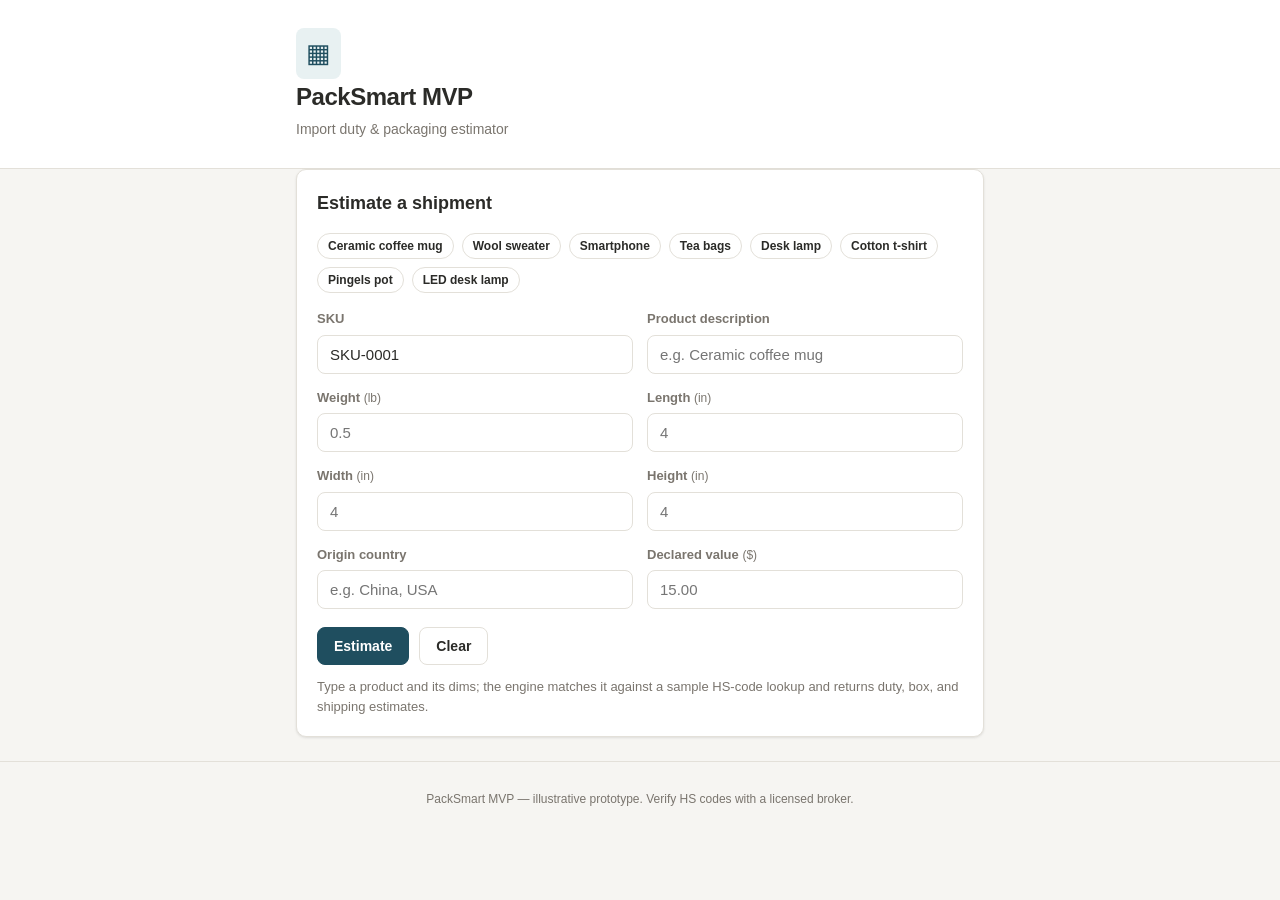
<file: templates/index.html>
<!DOCTYPE html>
<html lang="en">
<head>
  <meta charset="UTF-8" />
  <meta name="viewport" content="width=device-width, initial-scale=1.0" />
  <title>PackSmart MVP — Duty &amp; Packaging Estimator</title>
  <meta name="description" content="Upload-free import duty &amp; packaging estimator for Silk Route-style shipments." />
  <link rel="stylesheet" href="/static/style.css" />
</head>
<body>
  <header class="app-header">
    <div class="wrap">
      <span class="logo-mark" aria-hidden="true">▦</span>
      <div>
        <h1>PackSmart MVP</h1>
        <p class="tagline">Import duty &amp; packaging estimator</p>
      </div>
    </div>
  </header>

  <main class="wrap">
    <section class="card input-card">
      <h2>Estimate a shipment</h2>
      <form id="estimate-form" autocomplete="off" novalidate>
        <div class="quick-row" id="quick-picks"></div>

        <div class="grid">
          <div class="field">
            <label for="sku">SKU</label>
            <input id="sku" name="sku" value="SKU-0001" />
          </div>

          <div class="field">
            <label for="description">Product description</label>
            <input
              id="description"
              name="description"
              placeholder="e.g. Ceramic coffee mug"
              list="suggestions"
            />
            <datalist id="suggestions"></datalist>
          </div>

          <div class="field">
            <label for="weight_lb">Weight <span class="unit">(lb)</span></label>
            <input id="weight_lb" name="weight_lb" type="number" min="0" step="0.01" placeholder="0.5" />
          </div>

          <div class="field">
            <label for="length_in">Length <span class="unit">(in)</span></label>
            <input id="length_in" name="length_in" type="number" min="0" step="0.1" placeholder="4" />
          </div>

          <div class="field">
            <label for="width_in">Width <span class="unit">(in)</span></label>
            <input id="width_in" name="width_in" type="number" min="0" step="0.1" placeholder="4" />
          </div>

          <div class="field">
            <label for="height_in">Height <span class="unit">(in)</span></label>
            <input id="height_in" name="height_in" type="number" min="0" step="0.1" placeholder="4" />
          </div>

          <div class="field">
            <label for="origin_country">Origin country</label>
            <input id="origin_country" name="origin_country" placeholder="e.g. China, USA" />
          </div>

          <div class="field">
            <label for="declared_value">Declared value <span class="unit">($)</span></label>
            <input id="declared_value" name="declared_value" type="number" min="0" step="0.01" placeholder="15.00" />
          </div>
        </div>

        <div class="actions">
          <button type="submit" id="estimate-btn" class="primary">Estimate</button>
          <button type="button" id="clear-btn" class="ghost">Clear</button>
        </div>
      </form>

      <p class="hint">
        Type a product and its dims; the engine matches it against a sample HS-code
        lookup and returns duty, box, and shipping estimates.
      </p>
    </section>

    <section class="card results-card" id="results-card" hidden aria-live="polite">
      <h2>Estimate</h2>
      <div id="result"></div>
      <p class="hint" id="result-hint"></p>
    </section>
  </main>

  <footer class="app-footer">
    <div class="wrap">
      <p>PackSmart MVP — illustrative prototype. Verify HS codes with a licensed broker.</p>
    </div>
  </footer>

  <script src="/static/app.js"></script>
</body>
</html>
</file>
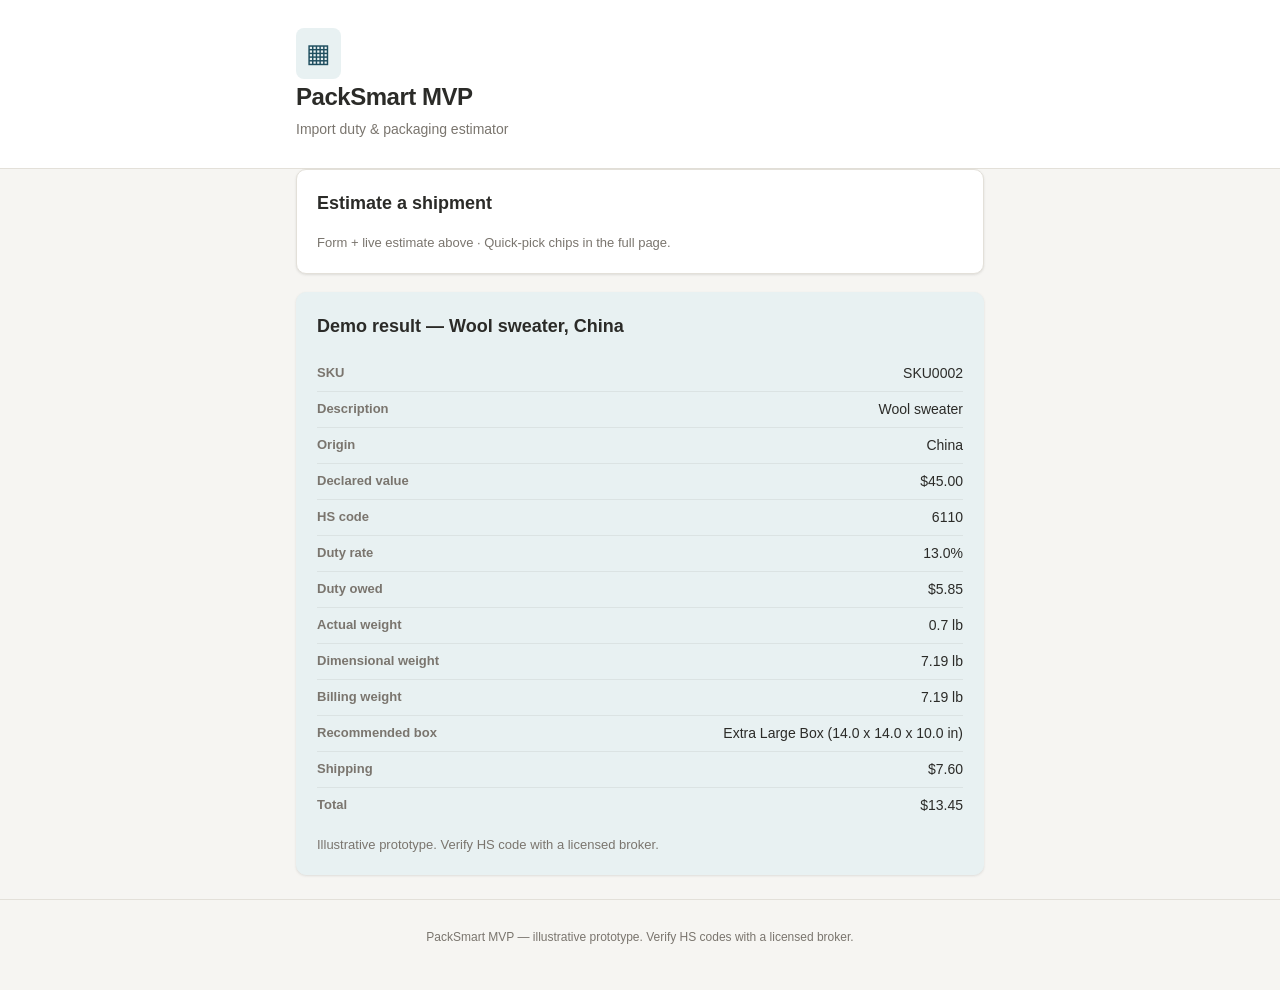
<file: preview/prototype_preview.html>
<!DOCTYPE html>
<html lang="en"><head><meta charset="UTF-8" />
<meta name="viewport" content="width=device-width, initial-scale=1.0" />
<title>PackSmart MVP — Preview</title>
<style>:root {
  --bg: #f6f5f2;
  --surface: #ffffff;
  --border: #e3e0d9;
  --text: #2b2b28;
  --muted: #7a756e;
  --accent: #1f4e5f;
  --accent-soft: #e8f1f2;
  --danger: #b00020;
  --danger-soft: #faeceb;
  --shadow: 0 1px 3px rgba(43, 43, 40, 0.08), 0 1px 2px rgba(43, 43, 40, 0.04);
  --radius: 10px;
}

* { box-sizing: border-box; }

body {
  margin: 0;
  font-family: -apple-system, BlinkMacSystemFont, "Segoe UI", Roboto, Helvetica, Arial, sans-serif;
  background: var(--bg);
  color: var(--text);
  line-height: 1.5;
}

.wrap {
  max-width: 720px;
  margin: 0 auto;
  padding: 0 16px;
}

.app-header {
  background: var(--surface);
  border-bottom: 1px solid var(--border);
  padding: 28px 0;
}

.app-header h1 {
  margin: 0 0 4px;
  font-size: 24px;
  letter-spacing: -0.02em;
}

.tagline {
  margin: 0;
  color: var(--muted);
  font-size: 14px;
}

.logo-mark {
  display: inline-block;
  font-size: 26px;
  color: var(--accent);
  background: var(--accent-soft);
  border-radius: 8px;
  padding: 6px 10px;
  margin-right: 12px;
  vertical-align: middle;
}

main {
  padding: 24px 0 16px;
}

.card {
  background: var(--surface);
  border: 1px solid var(--border);
  border-radius: var(--radius);
  box-shadow: var(--shadow);
  padding: 20px;
}

h2 {
  margin: 0 0 16px;
  font-size: 18px;
}

.grid {
  display: grid;
  grid-template-columns: repeat(2, 1fr);
  gap: 14px;
}

@media (max-width: 560px) {
  .grid { grid-template-columns: 1fr; }
}

.field {
  display: flex;
  flex-direction: column;
  gap: 6px;
  position: relative;
}

.field.full { grid-column: 1 / -1; }

label {
  font-size: 13px;
  font-weight: 600;
  color: var(--muted);
}

input {
  width: 100%;
  padding: 10px 12px;
  border: 1px solid var(--border);
  border-radius: 8px;
  font-size: 15px;
  background: var(--surface);
  color: var(--text);
}

input:focus {
  outline: 2px solid var(--accent);
  outline-offset: 1px;
  border-color: var(--accent);
}

.unit {
  font-weight: 400;
  color: var(--muted);
  font-size: 12px;
}

.actions {
  display: flex;
  gap: 10px;
  margin-top: 18px;
  align-items: center;
}

button {
  cursor: pointer;
  border: 1px solid var(--border);
  background: var(--surface);
  color: var(--text);
  padding: 10px 16px;
  border-radius: 8px;
  font-size: 14px;
  font-weight: 600;
  transition: background 0.15s, border-color 0.15s;
}

button:hover { background: var(--bg); }

button.primary {
  background: var(--accent);
  border-color: var(--accent);
  color: #fff;
}

button.primary:hover { background: #184250; }

button.ghost:hover { background: var(--bg); }

.hint {
  margin: 12px 0 0;
  font-size: 13px;
  color: var(--muted);
}

/* Quick-pick chips */
.quick-row {
  display: flex;
  flex-wrap: wrap;
  gap: 8px;
  margin-bottom: 16px;
}

.chip {
  font-size: 12px;
  padding: 5px 10px;
  border-radius: 999px;
  border: 1px solid var(--border);
  background: var(--surface);
  color: var(--text);
}

.chip:hover { background: var(--accent-soft); }

/* Results */
.results-card {
  margin-top: 18px;
  border-color: var(--accent-soft);
  background: var(--accent-soft);
}

.section {
  margin-top: 16px;
}

.subsection {
  margin: 0 0 8px;
  font-size: 12px;
  text-transform: uppercase;
  letter-spacing: 0.06em;
  color: var(--accent);
}

.row {
  display: flex;
  justify-content: space-between;
  gap: 12px;
  padding: 7px 0;
  border-bottom: 1px solid rgba(43, 43, 40, 0.07);
}

.row:last-of-type { border-bottom: none; }

.k {
  flex: 0 0 140px;
  font-size: 13px;
  color: var(--muted);
  font-weight: 600;
}

.v {
  flex: 1;
  text-align: right;
  font-size: 14px;
}

.v.muted { color: var(--muted); }

.dim { color: var(--muted); font-size: 12px; font-weight: 400; }

.total-row .v {
  font-size: 16px;
  font-weight: 700;
  color: var(--accent);
}

.app-footer {
  margin-top: 24px;
  padding: 16px 0 32px;
  text-align: center;
  color: var(--muted);
  font-size: 12px;
  border-top: 1px solid var(--border);
}
</style>
</head>
<body>
  <header class="app-header">
    <div class="wrap">
      <span class="logo-mark">▦</span>
      <div><h1>PackSmart MVP</h1><p class="tagline">Import duty &amp; packaging estimator</p></div>
    </div>
  </header>

  <main class="wrap">
    <section class="card input-card">
      <h2>Estimate a shipment</h2>
      <p class="hint">Form + live estimate above · Quick-pick chips in the full page.</p>
    </section>

    <section class="card results-card">
      <h2>Demo result — Wool sweater, China</h2>
      <div id="result">
        <div class="row"><span class="k">SKU</span><span class="v">SKU0002</span></div><div class="row"><span class="k">Description</span><span class="v">Wool sweater</span></div><div class="row"><span class="k">Origin</span><span class="v">China</span></div><div class="row"><span class="k">Declared value</span><span class="v">$45.00</span></div><div class="row"><span class="k">HS code</span><span class="v">6110</span></div><div class="row"><span class="k">Duty rate</span><span class="v">13.0%</span></div><div class="row"><span class="k">Duty owed</span><span class="v">$5.85</span></div><div class="row"><span class="k">Actual weight</span><span class="v">0.7 lb</span></div><div class="row"><span class="k">Dimensional weight</span><span class="v">7.19 lb</span></div><div class="row"><span class="k">Billing weight</span><span class="v">7.19 lb</span></div><div class="row"><span class="k">Recommended box</span><span class="v">Extra Large Box (14.0 x 14.0 x 10.0 in)</span></div><div class="row"><span class="k">Shipping</span><span class="v">$7.60</span></div><div class="row"><span class="k">Total</span><span class="v">$13.45</span></div>
        <p class="hint">Illustrative prototype. Verify HS code with a licensed broker.</p>
      </div>
    </section>
  </main>

  <footer class="app-footer">
    <div class="wrap"><p>PackSmart MVP — illustrative prototype. Verify HS codes with a licensed broker.</p></div>
  </footer>
</body></html>
</file>
<file: static/style.css>
:root {
  --bg: #f6f5f2;
  --surface: #ffffff;
  --border: #e3e0d9;
  --text: #2b2b28;
  --muted: #7a756e;
  --accent: #1f4e5f;
  --accent-soft: #e8f1f2;
  --danger: #b00020;
  --danger-soft: #faeceb;
  --shadow: 0 1px 3px rgba(43, 43, 40, 0.08), 0 1px 2px rgba(43, 43, 40, 0.04);
  --radius: 10px;
}

* { box-sizing: border-box; }

body {
  margin: 0;
  font-family: -apple-system, BlinkMacSystemFont, "Segoe UI", Roboto, Helvetica, Arial, sans-serif;
  background: var(--bg);
  color: var(--text);
  line-height: 1.5;
}

.wrap {
  max-width: 720px;
  margin: 0 auto;
  padding: 0 16px;
}

.app-header {
  background: var(--surface);
  border-bottom: 1px solid var(--border);
  padding: 28px 0;
}

.app-header h1 {
  margin: 0 0 4px;
  font-size: 24px;
  letter-spacing: -0.02em;
}

.tagline {
  margin: 0;
  color: var(--muted);
  font-size: 14px;
}

.logo-mark {
  display: inline-block;
  font-size: 26px;
  color: var(--accent);
  background: var(--accent-soft);
  border-radius: 8px;
  padding: 6px 10px;
  margin-right: 12px;
  vertical-align: middle;
}

main {
  padding: 24px 0 16px;
}

.card {
  background: var(--surface);
  border: 1px solid var(--border);
  border-radius: var(--radius);
  box-shadow: var(--shadow);
  padding: 20px;
}

h2 {
  margin: 0 0 16px;
  font-size: 18px;
}

.grid {
  display: grid;
  grid-template-columns: repeat(2, 1fr);
  gap: 14px;
}

@media (max-width: 560px) {
  .grid { grid-template-columns: 1fr; }
}

.field {
  display: flex;
  flex-direction: column;
  gap: 6px;
  position: relative;
}

.field.full { grid-column: 1 / -1; }

label {
  font-size: 13px;
  font-weight: 600;
  color: var(--muted);
}

input {
  width: 100%;
  padding: 10px 12px;
  border: 1px solid var(--border);
  border-radius: 8px;
  font-size: 15px;
  background: var(--surface);
  color: var(--text);
}

input:focus {
  outline: 2px solid var(--accent);
  outline-offset: 1px;
  border-color: var(--accent);
}

.unit {
  font-weight: 400;
  color: var(--muted);
  font-size: 12px;
}

.actions {
  display: flex;
  gap: 10px;
  margin-top: 18px;
  align-items: center;
}

button {
  cursor: pointer;
  border: 1px solid var(--border);
  background: var(--surface);
  color: var(--text);
  padding: 10px 16px;
  border-radius: 8px;
  font-size: 14px;
  font-weight: 600;
  transition: background 0.15s, border-color 0.15s;
}

button:hover { background: var(--bg); }

button.primary {
  background: var(--accent);
  border-color: var(--accent);
  color: #fff;
}

button.primary:hover { background: #184250; }

button.ghost:hover { background: var(--bg); }

.hint {
  margin: 12px 0 0;
  font-size: 13px;
  color: var(--muted);
}

/* Quick-pick chips */
.quick-row {
  display: flex;
  flex-wrap: wrap;
  gap: 8px;
  margin-bottom: 16px;
}

.chip {
  font-size: 12px;
  padding: 5px 10px;
  border-radius: 999px;
  border: 1px solid var(--border);
  background: var(--surface);
  color: var(--text);
}

.chip:hover { background: var(--accent-soft); }

/* Results */
.results-card {
  margin-top: 18px;
  border-color: var(--accent-soft);
  background: var(--accent-soft);
}

.section {
  margin-top: 16px;
}

.subsection {
  margin: 0 0 8px;
  font-size: 12px;
  text-transform: uppercase;
  letter-spacing: 0.06em;
  color: var(--accent);
}

.row {
  display: flex;
  justify-content: space-between;
  gap: 12px;
  padding: 7px 0;
  border-bottom: 1px solid rgba(43, 43, 40, 0.07);
}

.row:last-of-type { border-bottom: none; }

.k {
  flex: 0 0 140px;
  font-size: 13px;
  color: var(--muted);
  font-weight: 600;
}

.v {
  flex: 1;
  text-align: right;
  font-size: 14px;
}

.v.muted { color: var(--muted); }

.dim { color: var(--muted); font-size: 12px; font-weight: 400; }

.total-row .v {
  font-size: 16px;
  font-weight: 700;
  color: var(--accent);
}

.app-footer {
  margin-top: 24px;
  padding: 16px 0 32px;
  text-align: center;
  color: var(--muted);
  font-size: 12px;
  border-top: 1px solid var(--border);
}
</file>
